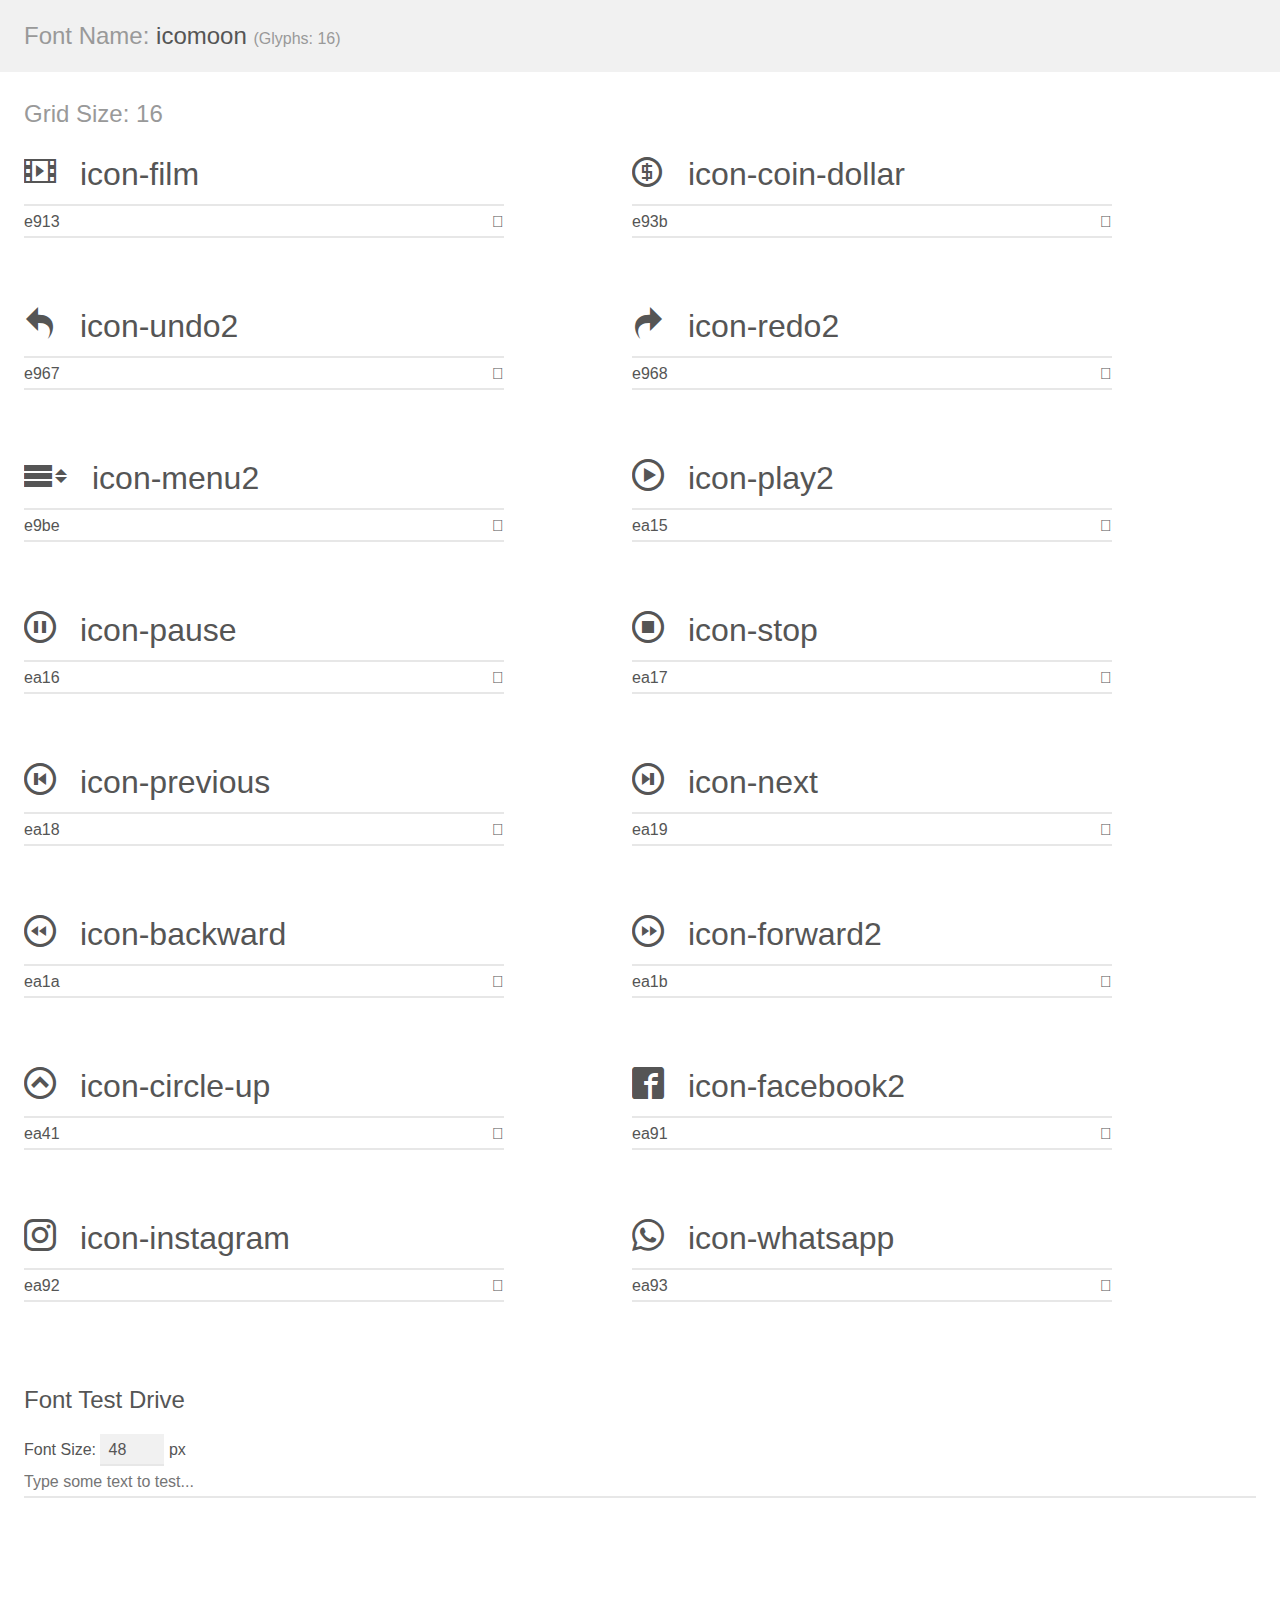
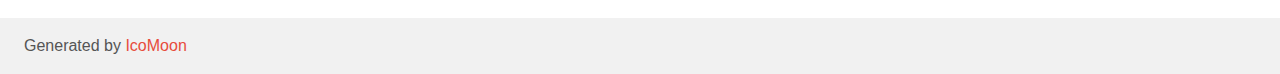
<file: public/lib/demo.html>
<!doctype html>
<html>
<head>
    <meta charset="utf-8">
    <title>IcoMoon Demo</title>
    <meta name="description" content="An Icon Font Generated By IcoMoon.io">
    <meta name="viewport" content="width=device-width, initial-scale=1">
    <link rel="stylesheet" href="demo-files/demo.css">
    <link rel="stylesheet" href="style.css"></head>
<body>
    <div class="bgc1 clearfix">
        <h1 class="mhmm mvm"><span class="fgc1">Font Name:</span> icomoon <small class="fgc1">(Glyphs:&nbsp;16)</small></h1>
    </div>
    <div class="clearfix mhl ptl">
        <h1 class="mvm mtn fgc1">Grid Size: 16</h1>
        <div class="glyph fs1">
            <div class="clearfix bshadow0 pbs">
                <span class="icon-film">
                
                </span>
                <span class="mls"> icon-film</span>
            </div>
            <fieldset class="fs0 size1of1 clearfix hidden-false">
                <input type="text" readonly value="e913" class="unit size1of2" />
                <input type="text" maxlength="1" readonly value="&#xe913;" class="unitRight size1of2 talign-right" />
            </fieldset>
            <div class="fs0 bshadow0 clearfix hidden-true">
                <span class="unit pvs fgc1">liga: </span>
                <input type="text" readonly value="film, video2" class="liga unitRight" />
            </div>
        </div>
        <div class="glyph fs1">
            <div class="clearfix bshadow0 pbs">
                <span class="icon-coin-dollar">
                
                </span>
                <span class="mls"> icon-coin-dollar</span>
            </div>
            <fieldset class="fs0 size1of1 clearfix hidden-false">
                <input type="text" readonly value="e93b" class="unit size1of2" />
                <input type="text" maxlength="1" readonly value="&#xe93b;" class="unitRight size1of2 talign-right" />
            </fieldset>
            <div class="fs0 bshadow0 clearfix hidden-true">
                <span class="unit pvs fgc1">liga: </span>
                <input type="text" readonly value="coin-dollar, money" class="liga unitRight" />
            </div>
        </div>
        <div class="glyph fs1">
            <div class="clearfix bshadow0 pbs">
                <span class="icon-undo2">
                
                </span>
                <span class="mls"> icon-undo2</span>
            </div>
            <fieldset class="fs0 size1of1 clearfix hidden-false">
                <input type="text" readonly value="e967" class="unit size1of2" />
                <input type="text" maxlength="1" readonly value="&#xe967;" class="unitRight size1of2 talign-right" />
            </fieldset>
            <div class="fs0 bshadow0 clearfix hidden-true">
                <span class="unit pvs fgc1">liga: </span>
                <input type="text" readonly value="undo2, left" class="liga unitRight" />
            </div>
        </div>
        <div class="glyph fs1">
            <div class="clearfix bshadow0 pbs">
                <span class="icon-redo2">
                
                </span>
                <span class="mls"> icon-redo2</span>
            </div>
            <fieldset class="fs0 size1of1 clearfix hidden-false">
                <input type="text" readonly value="e968" class="unit size1of2" />
                <input type="text" maxlength="1" readonly value="&#xe968;" class="unitRight size1of2 talign-right" />
            </fieldset>
            <div class="fs0 bshadow0 clearfix hidden-true">
                <span class="unit pvs fgc1">liga: </span>
                <input type="text" readonly value="redo2, right" class="liga unitRight" />
            </div>
        </div>
        <div class="glyph fs1">
            <div class="clearfix bshadow0 pbs">
                <span class="icon-menu2">
                
                </span>
                <span class="mls"> icon-menu2</span>
            </div>
            <fieldset class="fs0 size1of1 clearfix hidden-false">
                <input type="text" readonly value="e9be" class="unit size1of2" />
                <input type="text" maxlength="1" readonly value="&#xe9be;" class="unitRight size1of2 talign-right" />
            </fieldset>
            <div class="fs0 bshadow0 clearfix hidden-true">
                <span class="unit pvs fgc1">liga: </span>
                <input type="text" readonly value="menu2, options2" class="liga unitRight" />
            </div>
        </div>
        <div class="glyph fs1">
            <div class="clearfix bshadow0 pbs">
                <span class="icon-play2">
                
                </span>
                <span class="mls"> icon-play2</span>
            </div>
            <fieldset class="fs0 size1of1 clearfix hidden-false">
                <input type="text" readonly value="ea15" class="unit size1of2" />
                <input type="text" maxlength="1" readonly value="&#xea15;" class="unitRight size1of2 talign-right" />
            </fieldset>
            <div class="fs0 bshadow0 clearfix hidden-true">
                <span class="unit pvs fgc1">liga: </span>
                <input type="text" readonly value="play2, player" class="liga unitRight" />
            </div>
        </div>
        <div class="glyph fs1">
            <div class="clearfix bshadow0 pbs">
                <span class="icon-pause">
                
                </span>
                <span class="mls"> icon-pause</span>
            </div>
            <fieldset class="fs0 size1of1 clearfix hidden-false">
                <input type="text" readonly value="ea16" class="unit size1of2" />
                <input type="text" maxlength="1" readonly value="&#xea16;" class="unitRight size1of2 talign-right" />
            </fieldset>
            <div class="fs0 bshadow0 clearfix hidden-true">
                <span class="unit pvs fgc1">liga: </span>
                <input type="text" readonly value="pause, player2" class="liga unitRight" />
            </div>
        </div>
        <div class="glyph fs1">
            <div class="clearfix bshadow0 pbs">
                <span class="icon-stop">
                
                </span>
                <span class="mls"> icon-stop</span>
            </div>
            <fieldset class="fs0 size1of1 clearfix hidden-false">
                <input type="text" readonly value="ea17" class="unit size1of2" />
                <input type="text" maxlength="1" readonly value="&#xea17;" class="unitRight size1of2 talign-right" />
            </fieldset>
            <div class="fs0 bshadow0 clearfix hidden-true">
                <span class="unit pvs fgc1">liga: </span>
                <input type="text" readonly value="stop, player3" class="liga unitRight" />
            </div>
        </div>
        <div class="glyph fs1">
            <div class="clearfix bshadow0 pbs">
                <span class="icon-previous">
                
                </span>
                <span class="mls"> icon-previous</span>
            </div>
            <fieldset class="fs0 size1of1 clearfix hidden-false">
                <input type="text" readonly value="ea18" class="unit size1of2" />
                <input type="text" maxlength="1" readonly value="&#xea18;" class="unitRight size1of2 talign-right" />
            </fieldset>
            <div class="fs0 bshadow0 clearfix hidden-true">
                <span class="unit pvs fgc1">liga: </span>
                <input type="text" readonly value="previous, player4" class="liga unitRight" />
            </div>
        </div>
        <div class="glyph fs1">
            <div class="clearfix bshadow0 pbs">
                <span class="icon-next">
                
                </span>
                <span class="mls"> icon-next</span>
            </div>
            <fieldset class="fs0 size1of1 clearfix hidden-false">
                <input type="text" readonly value="ea19" class="unit size1of2" />
                <input type="text" maxlength="1" readonly value="&#xea19;" class="unitRight size1of2 talign-right" />
            </fieldset>
            <div class="fs0 bshadow0 clearfix hidden-true">
                <span class="unit pvs fgc1">liga: </span>
                <input type="text" readonly value="next, player5" class="liga unitRight" />
            </div>
        </div>
        <div class="glyph fs1">
            <div class="clearfix bshadow0 pbs">
                <span class="icon-backward">
                
                </span>
                <span class="mls"> icon-backward</span>
            </div>
            <fieldset class="fs0 size1of1 clearfix hidden-false">
                <input type="text" readonly value="ea1a" class="unit size1of2" />
                <input type="text" maxlength="1" readonly value="&#xea1a;" class="unitRight size1of2 talign-right" />
            </fieldset>
            <div class="fs0 bshadow0 clearfix hidden-true">
                <span class="unit pvs fgc1">liga: </span>
                <input type="text" readonly value="backward, player6" class="liga unitRight" />
            </div>
        </div>
        <div class="glyph fs1">
            <div class="clearfix bshadow0 pbs">
                <span class="icon-forward2">
                
                </span>
                <span class="mls"> icon-forward2</span>
            </div>
            <fieldset class="fs0 size1of1 clearfix hidden-false">
                <input type="text" readonly value="ea1b" class="unit size1of2" />
                <input type="text" maxlength="1" readonly value="&#xea1b;" class="unitRight size1of2 talign-right" />
            </fieldset>
            <div class="fs0 bshadow0 clearfix hidden-true">
                <span class="unit pvs fgc1">liga: </span>
                <input type="text" readonly value="forward2, player7" class="liga unitRight" />
            </div>
        </div>
        <div class="glyph fs1">
            <div class="clearfix bshadow0 pbs">
                <span class="icon-circle-up">
                
                </span>
                <span class="mls"> icon-circle-up</span>
            </div>
            <fieldset class="fs0 size1of1 clearfix hidden-false">
                <input type="text" readonly value="ea41" class="unit size1of2" />
                <input type="text" maxlength="1" readonly value="&#xea41;" class="unitRight size1of2 talign-right" />
            </fieldset>
            <div class="fs0 bshadow0 clearfix hidden-true">
                <span class="unit pvs fgc1">liga: </span>
                <input type="text" readonly value="circle-up, up3" class="liga unitRight" />
            </div>
        </div>
        <div class="glyph fs1">
            <div class="clearfix bshadow0 pbs">
                <span class="icon-facebook2">
                
                </span>
                <span class="mls"> icon-facebook2</span>
            </div>
            <fieldset class="fs0 size1of1 clearfix hidden-false">
                <input type="text" readonly value="ea91" class="unit size1of2" />
                <input type="text" maxlength="1" readonly value="&#xea91;" class="unitRight size1of2 talign-right" />
            </fieldset>
            <div class="fs0 bshadow0 clearfix hidden-true">
                <span class="unit pvs fgc1">liga: </span>
                <input type="text" readonly value="facebook2, brand11" class="liga unitRight" />
            </div>
        </div>
        <div class="glyph fs1">
            <div class="clearfix bshadow0 pbs">
                <span class="icon-instagram">
                
                </span>
                <span class="mls"> icon-instagram</span>
            </div>
            <fieldset class="fs0 size1of1 clearfix hidden-false">
                <input type="text" readonly value="ea92" class="unit size1of2" />
                <input type="text" maxlength="1" readonly value="&#xea92;" class="unitRight size1of2 talign-right" />
            </fieldset>
            <div class="fs0 bshadow0 clearfix hidden-true">
                <span class="unit pvs fgc1">liga: </span>
                <input type="text" readonly value="instagram, brand12" class="liga unitRight" />
            </div>
        </div>
        <div class="glyph fs1">
            <div class="clearfix bshadow0 pbs">
                <span class="icon-whatsapp">
                
                </span>
                <span class="mls"> icon-whatsapp</span>
            </div>
            <fieldset class="fs0 size1of1 clearfix hidden-false">
                <input type="text" readonly value="ea93" class="unit size1of2" />
                <input type="text" maxlength="1" readonly value="&#xea93;" class="unitRight size1of2 talign-right" />
            </fieldset>
            <div class="fs0 bshadow0 clearfix hidden-true">
                <span class="unit pvs fgc1">liga: </span>
                <input type="text" readonly value="whatsapp, brand13" class="liga unitRight" />
            </div>
        </div>
    </div>

    <!--[if gt IE 8]><!-->
    <div class="mhl clearfix mbl">
        <h1>Font Test Drive</h1>
        <label>
            Font Size: <input id="fontSize" type="number" class="textbox0 mbm"
            min="8" value="48" />
            px
        </label>
        <input id="testText" type="text" class="phl size1of1 mvl"
        placeholder="Type some text to test..." value=""/>
        <div id="testDrive" class="icon-">&nbsp;
        </div>
    </div>
    <!--<![endif]-->
    <div class="bgc1 clearfix">
        <p class="mhl">Generated by <a href="https://icomoon.io/app">IcoMoon</a></p>
    </div>

    <script src="demo-files/demo.js"></script>
</body>
</html>
</file>
<file: public/lib/demo-files/demo.css>
body {
  padding: 0;
  margin: 0;
  font-family: sans-serif;
  font-size: 1em;
  line-height: 1.5;
  color: #555;
  background: #fff;
}
h1 {
  font-size: 1.5em;
  font-weight: normal;
}
small {
  font-size: .66666667em;
}
a {
  color: #e74c3c;
  text-decoration: none;
}
a:hover, a:focus {
  box-shadow: 0 1px #e74c3c;
}
.bshadow0, input {
  box-shadow: inset 0 -2px #e7e7e7;
}
input:hover {
  box-shadow: inset 0 -2px #ccc;
}
input, fieldset {
  font-family: sans-serif;
  font-size: 1em;
  margin: 0;
  padding: 0;
  border: 0;
}
input {
  color: inherit;
  line-height: 1.5;
  height: 1.5em;
  padding: .25em 0;
}
input:focus {
  outline: none;
  box-shadow: inset 0 -2px #449fdb;
}
.glyph {
  font-size: 16px;
  width: 15em;
  padding-bottom: 1em;
  margin-right: 4em;
  margin-bottom: 1em;
  float: left;
  overflow: hidden;
}
.liga {
  width: 80%;
  width: calc(100% - 2.5em);
}
.talign-right {
  text-align: right;
}
.talign-center {
  text-align: center;
}
.bgc1 {
  background: #f1f1f1;
}
.fgc1 {
  color: #999;
}
.fgc0 {
  color: #000;
}
p {
  margin-top: 1em;
  margin-bottom: 1em;
}
.mvm {
  margin-top: .75em;
  margin-bottom: .75em;
}
.mtn {
  margin-top: 0;
}
.mtl, .mal {
  margin-top: 1.5em;
}
.mbl, .mal {
  margin-bottom: 1.5em;
}
.mal, .mhl {
  margin-left: 1.5em;
  margin-right: 1.5em;
}
.mhmm {
  margin-left: 1em;
  margin-right: 1em;
}
.mls {
  margin-left: .25em;
}
.ptl {
  padding-top: 1.5em;
}
.pbs, .pvs {
  padding-bottom: .25em;
}
.pvs, .pts {
  padding-top: .25em;
}
.unit {
  float: left;
}
.unitRight {
  float: right;
}
.size1of2 {
  width: 50%;
}
.size1of1 {
  width: 100%;
}
.clearfix:before, .clearfix:after {
  content: " ";
  display: table;
}
.clearfix:after {
  clear: both;
}
.hidden-true {
  display: none;
}
.textbox0 {
  width: 3em;
  background: #f1f1f1;
  padding: .25em .5em;
  line-height: 1.5;
  height: 1.5em;
}
#testDrive {
  display: block;
  padding-top: 24px;
  line-height: 1.5;
}
.fs0 {
  font-size: 16px;
}
.fs1 {
  font-size: 32px;
}
</file>
<file: public/lib/style.css>
@font-face {
  font-family: 'icomoon';
  src:  url('fonts/icomoon.eot?y6r96r');
  src:  url('fonts/icomoon.eot?y6r96r#iefix') format('embedded-opentype'),
    url('fonts/icomoon.ttf?y6r96r') format('truetype'),
    url('fonts/icomoon.woff?y6r96r') format('woff'),
    url('fonts/icomoon.svg?y6r96r#icomoon') format('svg');
  font-weight: normal;
  font-style: normal;
}

[class^="icon-"], [class*=" icon-"] {
  /* use !important to prevent issues with browser extensions that change fonts */
  font-family: 'icomoon' !important;
  speak: none;
  font-style: normal;
  font-weight: normal;
  font-variant: normal;
  text-transform: none;
  line-height: 1;

  /* Better Font Rendering =========== */
  -webkit-font-smoothing: antialiased;
  -moz-osx-font-smoothing: grayscale;
}

.icon-film:before {
  content: "\e913";
}
.icon-coin-dollar:before {
  content: "\e93b";
}
.icon-undo2:before {
  content: "\e967";
}
.icon-redo2:before {
  content: "\e968";
}
.icon-menu2:before {
  content: "\e9be";
}
.icon-play2:before {
  content: "\ea15";
}
.icon-pause:before {
  content: "\ea16";
}
.icon-stop:before {
  content: "\ea17";
}
.icon-previous:before {
  content: "\ea18";
}
.icon-next:before {
  content: "\ea19";
}
.icon-backward:before {
  content: "\ea1a";
}
.icon-forward2:before {
  content: "\ea1b";
}
.icon-circle-up:before {
  content: "\ea41";
}
.icon-facebook2:before {
  content: "\ea91";
}
.icon-instagram:before {
  content: "\ea92";
}
.icon-whatsapp:before {
  content: "\ea93";
}
</file>
